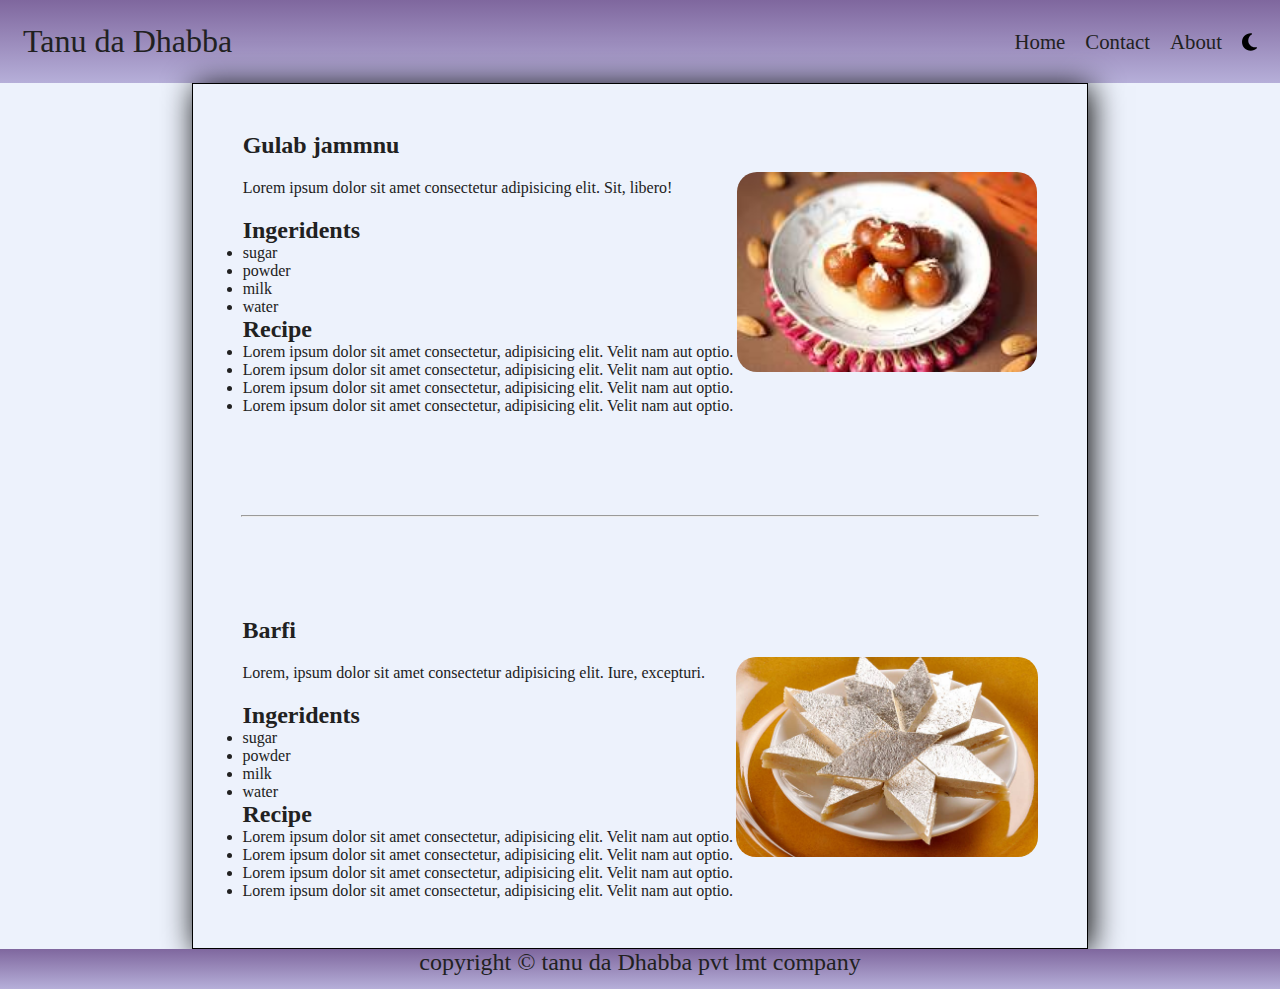
<file: dark-mode/index.html>
<!DOCTYPE html>
<html lang="en">
<head>
    <meta charset="UTF-8">
    <meta name="viewport" content="width=device-width, initial-scale=1.0">
    <title>Dhabba</title>
    <link rel="stylesheet" href="style.css">
</head>
<body>
   
        <div class="container">
           <header>
            <div class="navcontainer">
                <ul id="navlist">
                    <li>
                        <p id="navlogo">Tanu da Dhabba</p>
                    </li>
                    <li>
                        <div id="navitems">
                            <a href="#">Home</a>
                            <a href="#">Contact</a>
                            <a href="#">About</a>
                            <img src="moon-solid.svg" id="icon" alt="">
                        </div>
                      
                    </li>
                </ul>
            </div>
           </header>

           <main>
            <div class="contentbox">
                <!-- item -->
                <section>
                    <div class="item">
                        <div class="leftbox">
                            <!-- heading -->
                             <h2>Gulab jammnu</h2>
                             <p>Lorem ipsum dolor sit amet consectetur adipisicing elit. Sit, libero!</p>
                             <div>
                                <h2>Ingeridents</h2>
                                <ul>
                                 <li>sugar</li>
                                 <li>powder</li>
                                 <li>milk</li>
                                 <li>water</li>
                                </ul>

                                <div>
                                    <h2>Recipe</h2>
                                    <ul>
                                     <li>Lorem ipsum dolor sit amet consectetur, adipisicing elit. Velit nam aut optio.</li>
                                     <li>Lorem ipsum dolor sit amet consectetur, adipisicing elit. Velit nam aut optio.</li>
                                     <li>Lorem ipsum dolor sit amet consectetur, adipisicing elit. Velit nam aut optio.</li>
                                     <li>Lorem ipsum dolor sit amet consectetur, adipisicing elit. Velit nam aut optio.</li>
                                    </ul>
                                </div>
                            
                            </div>
                        </div>
                        <div class="rightbox">
                            <img src="gulab.jfif" alt=""/>
                            <div class="overlay">
                                <span>Click here to buy </span>
                            </div>
                            
                         </div>

                    </div>
                </section>
                <hr>
                    <section>
                        <div class="item">
                            <div class="leftbox">
                                <!-- heading -->
                                 <h2>Barfi</h2>
                                 <p>Lorem, ipsum dolor sit amet consectetur adipisicing elit. Iure, excepturi.</p>
                                 <div>
                                    <h2>Ingeridents</h2>
                                    <ul>
                                     <li>sugar</li>
                                     <li>powder</li>
                                     <li>milk</li>
                                     <li>water</li>
                                    </ul>

                                    <div>
                                        <h2>Recipe</h2>
                                        <ul>
                                         <li>Lorem ipsum dolor sit amet consectetur, adipisicing elit. Velit nam aut optio.</li>
                                         <li>Lorem ipsum dolor sit amet consectetur, adipisicing elit. Velit nam aut optio.</li>
                                         <li>Lorem ipsum dolor sit amet consectetur, adipisicing elit. Velit nam aut optio.</li>
                                         <li>Lorem ipsum dolor sit amet consectetur, adipisicing elit. Velit nam aut optio.</li>
                                        </ul>
    
                                    </div>
                                 
                                 </div>
                                 
                            </div>
                            <div class="rightbox">
                                <img src="barfi.jpg" alt="">
                             </div>
                        </div>
                    </section>
            </div>
        </main>
        <footer>
            <div class="footerbox">
                <p>
                    copyright 	&copy; tanu da Dhabba pvt lmt company
                </p>
            </div>
        </footer>

        </div>
  
<script>
var icon = document.getElementById('icon');

icon.onclick = function(){
    document.body.classList.toggle('dark-theme');
    if(document.body.classList.contains("dark-theme")){
        icon.src = "sun-solid.svg";
    }else{
        icon.src = "moon-solid.svg";
    }
}

</script>
   
   
</body>
</html>
</file>
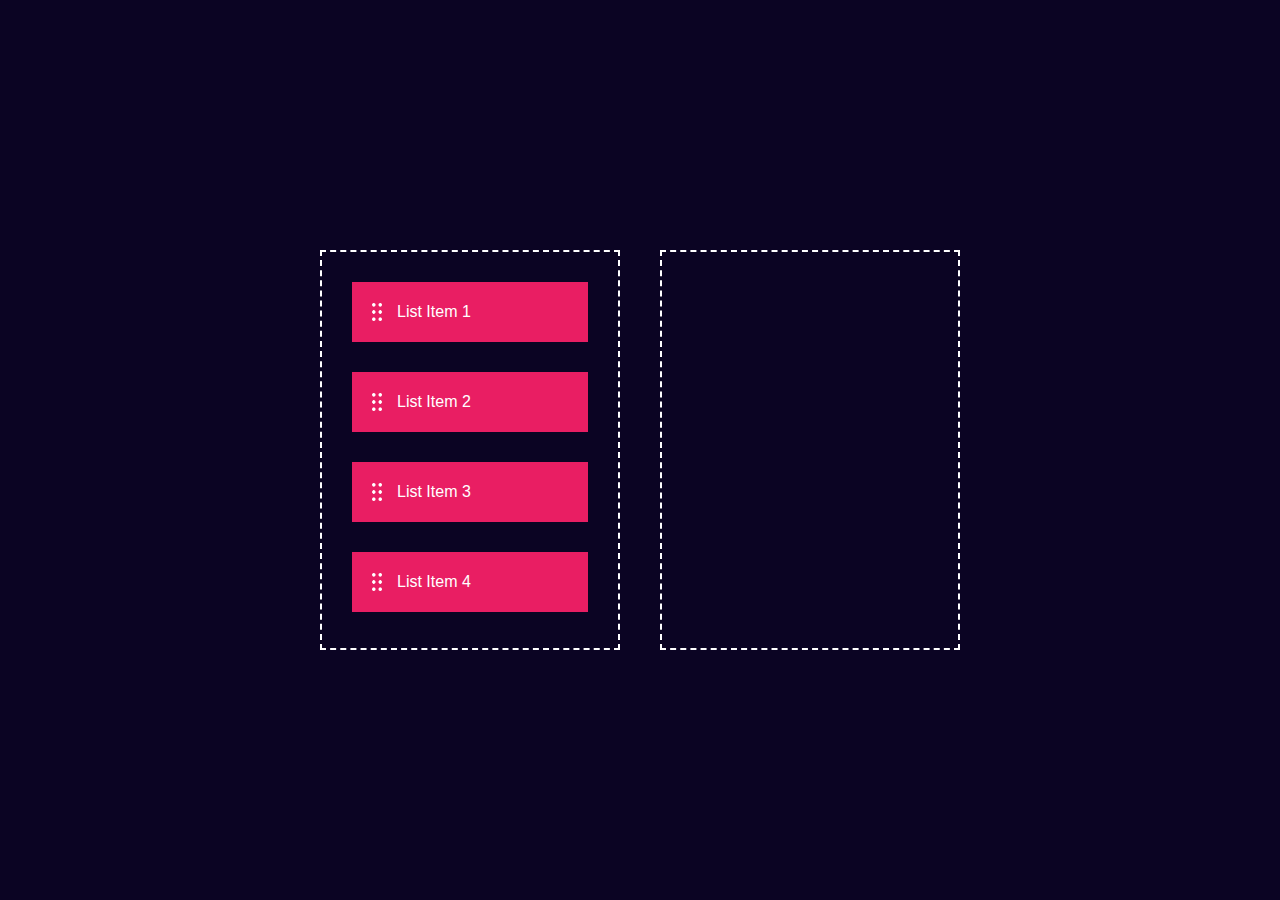
<file: drag-and-drop/index.html>
<!DOCTYPE html>
<html lang="en">
<head>
    <meta charset="UTF-8">
    <meta name="viewport" content="width=device-width, initial-scale=1.0">
    <title>Drag and Drop</title>
    <link rel="stylesheet" href="style.css">
</head>
<body>
    <div class="container">
        <div id="left">
            <div class="list" draggable="true"><img src="drag_drop_icon.png" alt="">List Item 1</div>
            <div class="list" draggable="true"><img src="drag_drop_icon.png" alt="">List Item 2</div>
            <div class="list" draggable="true"><img src="drag_drop_icon.png" alt="">List Item 3</div>
            <div class="list" draggable="true"><img src="drag_drop_icon.png" alt="">List Item 4</div>
        </div>
        <div id="right"></div>

    </div>

    <script>

        let lists = document.getElementsByClassName('list');
        let rigthBox = document.getElementById('right');
        let leftBox = document.getElementById('left');

        for(list of lists){
        list.addEventListener("dragstart", function(e){
            let selected = e.target;

            rigthBox.addEventListener('dragover', function(e){
                e.preventDefault();
            });
            rigthBox.addEventListener('drop',function(e){
                rigthBox.appendChild(selected);
                selected = null;
            });
            leftBox.addEventListener('dragover', function(e){
                e.preventDefault();
            });
            leftBox.addEventListener('drop',function(e){
                leftBox.appendChild(selected);
                selected = null;
            });
        })
        }
    </script>
</body>
</html>
</file>
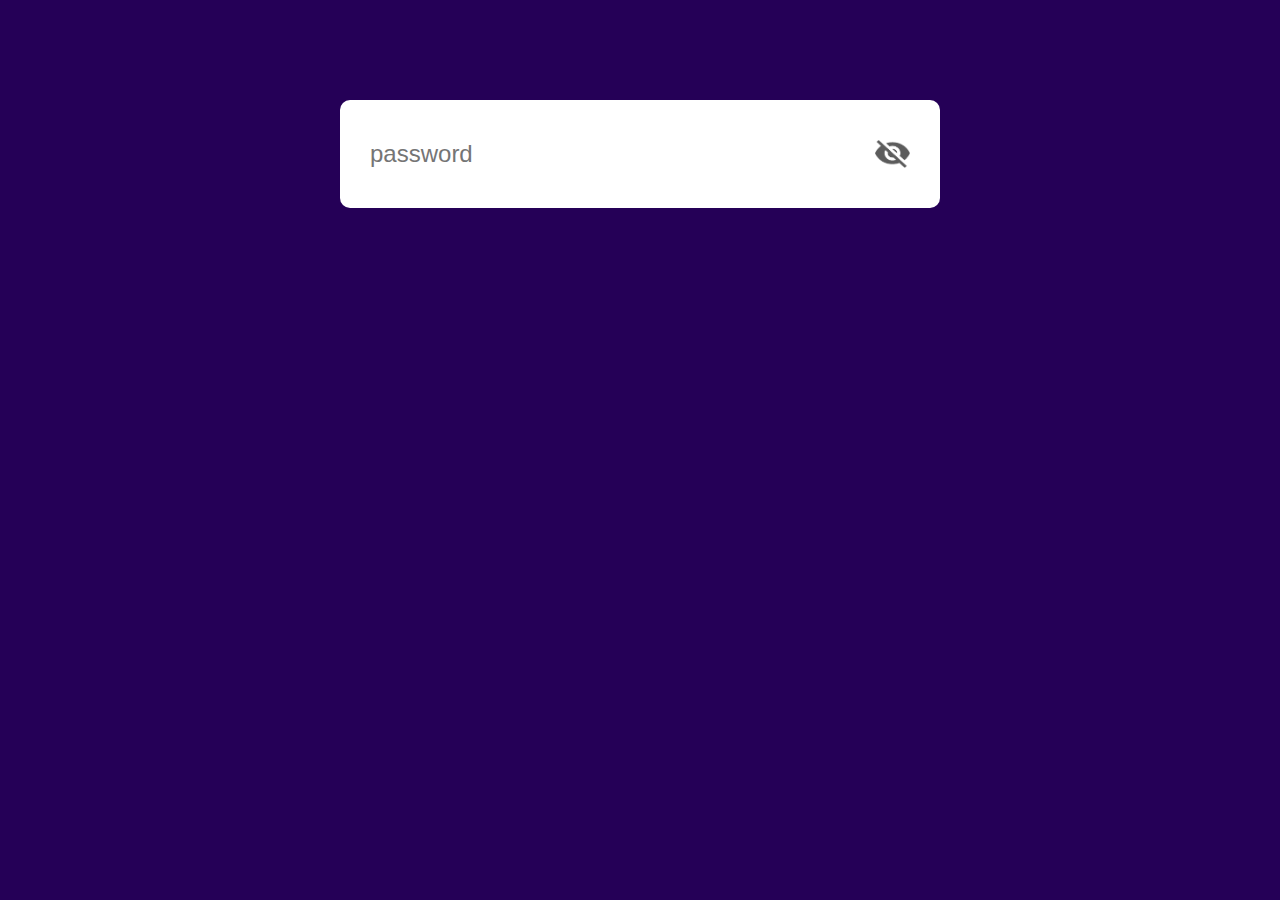
<file: password-show-hide/index.html>
<!DOCTYPE html>
<html lang="en">
<head>
    <meta charset="UTF-8">
    <meta name="viewport" content="width=device-width, initial-scale=1.0">
    <title>Password Show Hide</title>
    <link rel="stylesheet" href="style.css">
</head>
<body>
    <div class="input-box">
        <input type="password" placeholder="password" id="password">
        <img src="eye-close.png" id="eyeicon">
    </div>

    <script>

        let eyeicon = document.getElementById('eyeicon');
        let password = document.getElementById('password');

        eyeicon.onclick = function(){
            if(password.type == "password"){
                password.type = 'text';
                eyeicon.src = 'eye-open.png';
            }else{
                password.type = 'password';
                eyeicon.src = 'eye-close.png';
            }
        }
    </script>
</body>
</html>
</file>
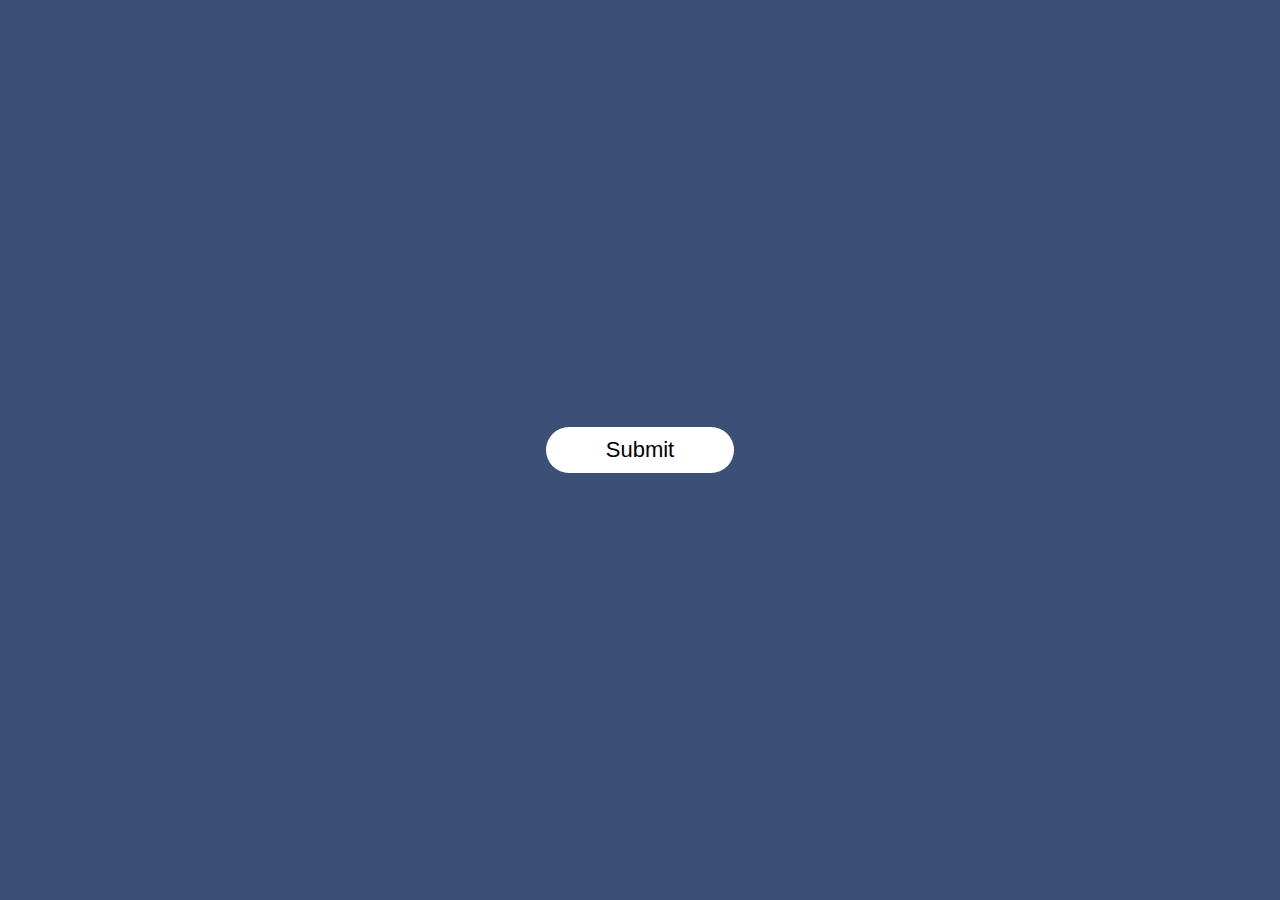
<file: pop-up/index.html>
<!DOCTYPE html>
<html lang="en">
<head>
    <meta charset="UTF-8">
    <meta name="viewport" content="width=device-width, initial-scale=1.0">
    <title>POP-UP Design</title>
    <link rel="stylesheet" href="style.css">
</head>
<body>
    <div class="container">
        <button type="submit" class="btn" onclick="openPopup()">Submit</button>
        <div class="popup" id="popup">
            <img src="check.png" alt="">
            <h2>Thank you</h2>
            <p>Your details has been  successfully submited. Thanks</p>
            <button type="button" onclick="closePopup()">oK</button>
        </div>
    </div>

    <script>
        let popup = document.getElementById("popup");

        function openPopup(){ 
            popup.classList.add("open-popup");
        }
        
        function closePopup(){
            popup.classList.remove("open-popup");
        }
    </script>
</body>
</html>
</file>
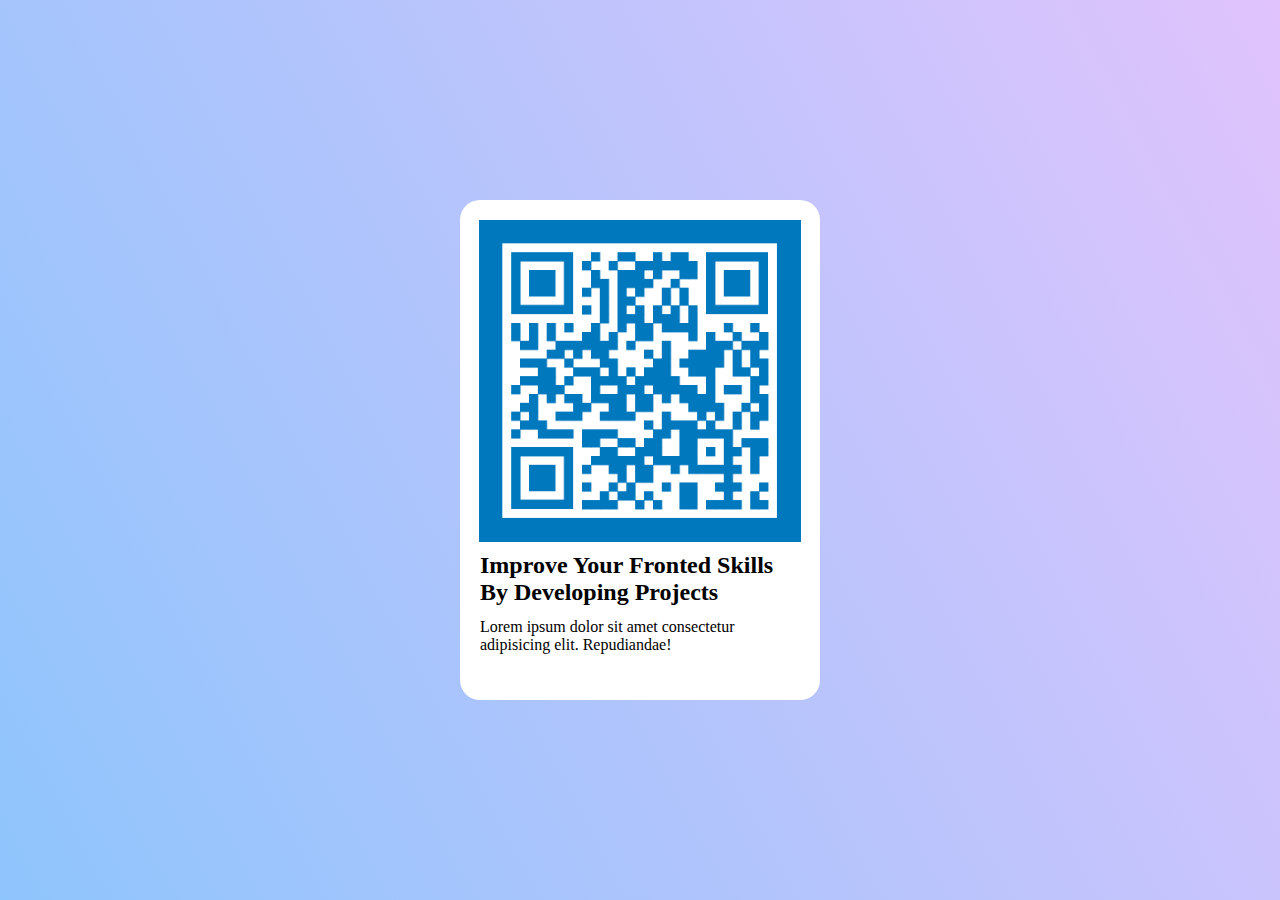
<file: Qr-card-card/index.html>
<!DOCTYPE html>
<html lang="en">
<head>
    <meta charset="UTF-8">
    <meta name="viewport" content="width=device-width, initial-scale=1.0">
    <title>card</title>
    <style>
        *{
            margin: 0;
            padding: 0;
            box-sizing: border-box;
        }
        .container{
            width: 100vw;
            height: 100vh;
           
            background-color: #8EC5FC;
           background-image: linear-gradient(62deg, #8EC5FC 0%, #E0C3FC 100%);
          display: flex;
          justify-content: center;
          align-items: center;

        }
        .card{
            width: 360px;
            height: 500px;
            background-color: white;
            border-radius: 20px;
            display: flex;
            flex-direction: column;
            align-items: center;    
            gap: 30px;
            padding: 20px;     
        }
        .card img{
        height: 70%;
        /* margin-top: -120px; */
            /* border-radius: 20px; */
        }
        .card h2{
            font-weight: bold;
            font-size: 1.5rem;
            margin-top: -20px;
           
            
        }
        .card p{
            /* font-size: 2em; */
            margin-top: -18px;
        }
      
    </style>
</head>
<body>
    <div class="container">
        <div class="card">
<img src="qrcode-border-blue.png" alt=""

>

  <h2>Improve Your Fronted Skills By Developing Projects</h2>
  <p>Lorem ipsum dolor sit amet consectetur adipisicing elit. Repudiandae!</p>

        </div>
    </div>
</body>
</html>
</file>
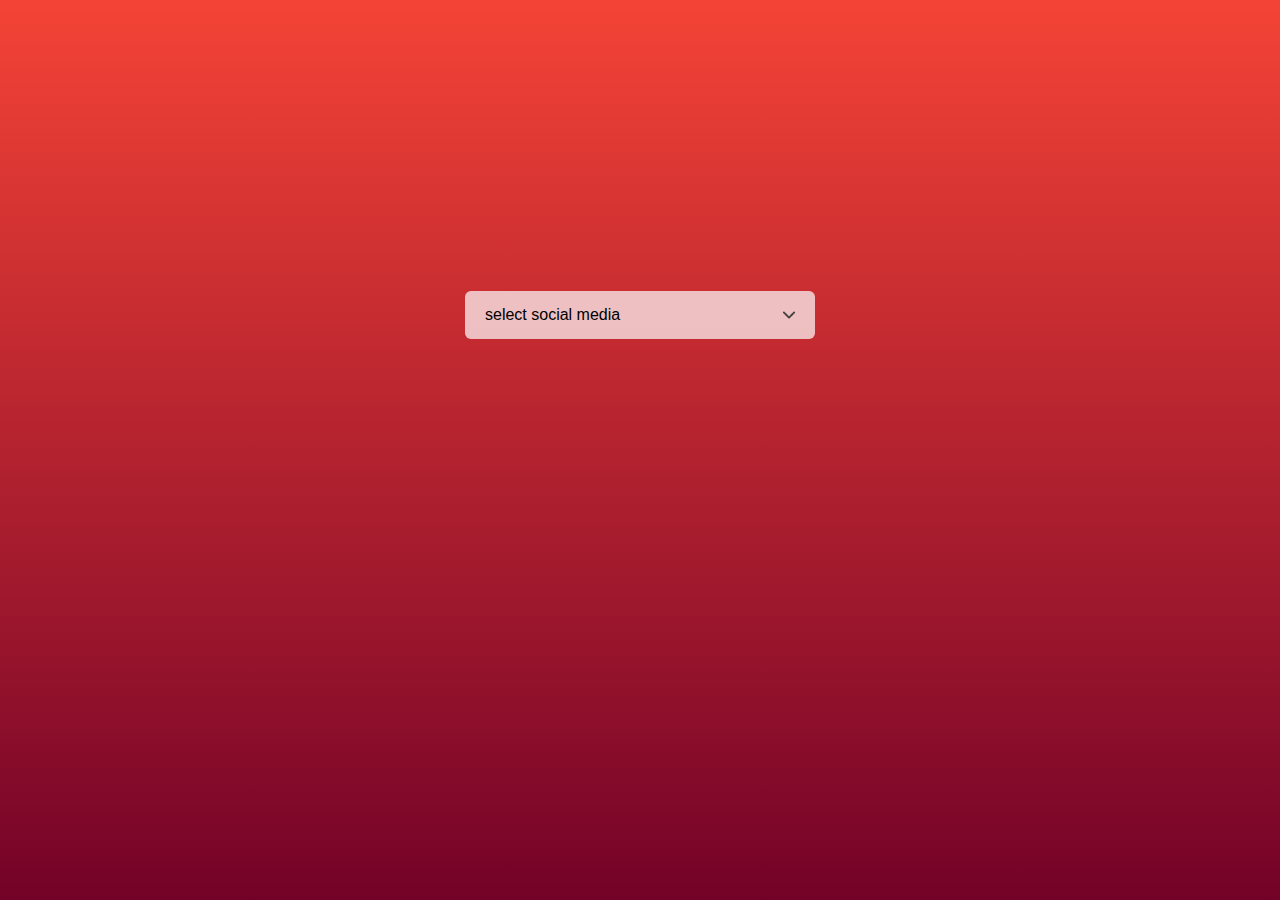
<file: select-menu-drop-down/index.html>
<!DOCTYPE html>
<html lang="en">
<head>
    <meta charset="UTF-8">
    <meta name="viewport" content="width=device-width, initial-scale=1.0">
    <title>Drop-down using javascript</title>
    <link rel="stylesheet" href="style.css">
</head>
<body>
   <div class="hero">
    <div class="selector">
        <div id="selectField">
            <p id="selectText">select social media</p>
            <img src="images/arrow.png" id="arrowIcon">
        </div>
        <ul id="list" class="hide">
       <li class="options">
           <img src="images/facebook.png" alt="">
           <p>Facebook</p>
       </li>
       <li class="options">
           <img src="images/twitter.png" alt="">
           <p>Twitter</p>
       </li>
       <li class="options">
           <img src="images/youtube.png" alt="">
           <p>Youtube</p>
       </li>
       <li class="options">
           <img src="images/whatsapp.png" alt="">
           <p>Whatsapp</p>
       </li>
       <li class="options">
           <img src="images/pinterest.png" alt="">
           <p>Pinterest</p>
       </li>
        </ul>
    </div>
   </div>


    <script>
    let selectField = document.getElementById('selectField');
    let selectText = document.getElementById('selectText');
    let options = document.getElementsByClassName('options');
    let list = document.getElementById('list');
    var arrowIcon = document.getElementById('arrowIcon');


    selectField.onclick = function(){
        list.classList.toggle('hide');
        arrowIcon.classList.toggle('rotate');
    }

    for(option of options){
        option.onclick = function(){
            selectText.innerHTML = this.textContent;
            list.classList.toggle('hide');
            arrowIcon.classList.toggle('rotate');
        }
    }
    </script>
</body>
</html>
</file>
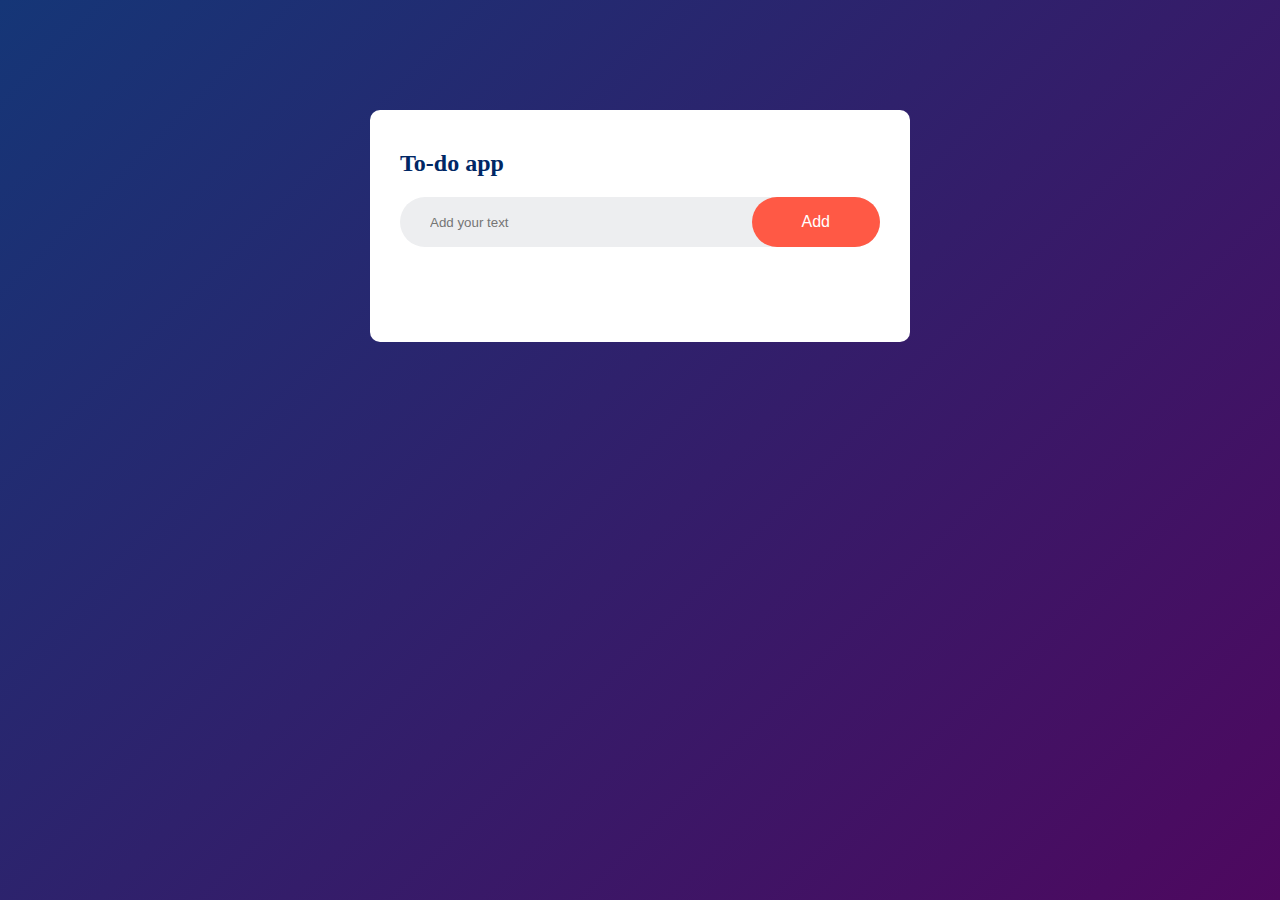
<file: to-do-lists/index.html>
<!DOCTYPE html>
<html lang="en">
<head>
    <meta charset="UTF-8">
    <meta name="viewport" content="width=device-width, initial-scale=1.0">
    <title>To Do Lists</title>
    <link rel="stylesheet" href="style.css">
</head>
<body>
    <div class="container">
        <div class="todo-app">
            <h2>To-do app</h2>
            <div class="row">
                <input type="text" id="input-box" placeholder="Add your text">
                <button onclick="addTask()">Add</button>
            </div>
            <ul id="list-container">
                <!-- <li class="checked">Task 1</li>
                <li>Task 2</li>
                <li>Task 3</li> -->

            </ul>
        </div>
    </div>
     <script src="script.js"></script>
</body>
</html>
</file>
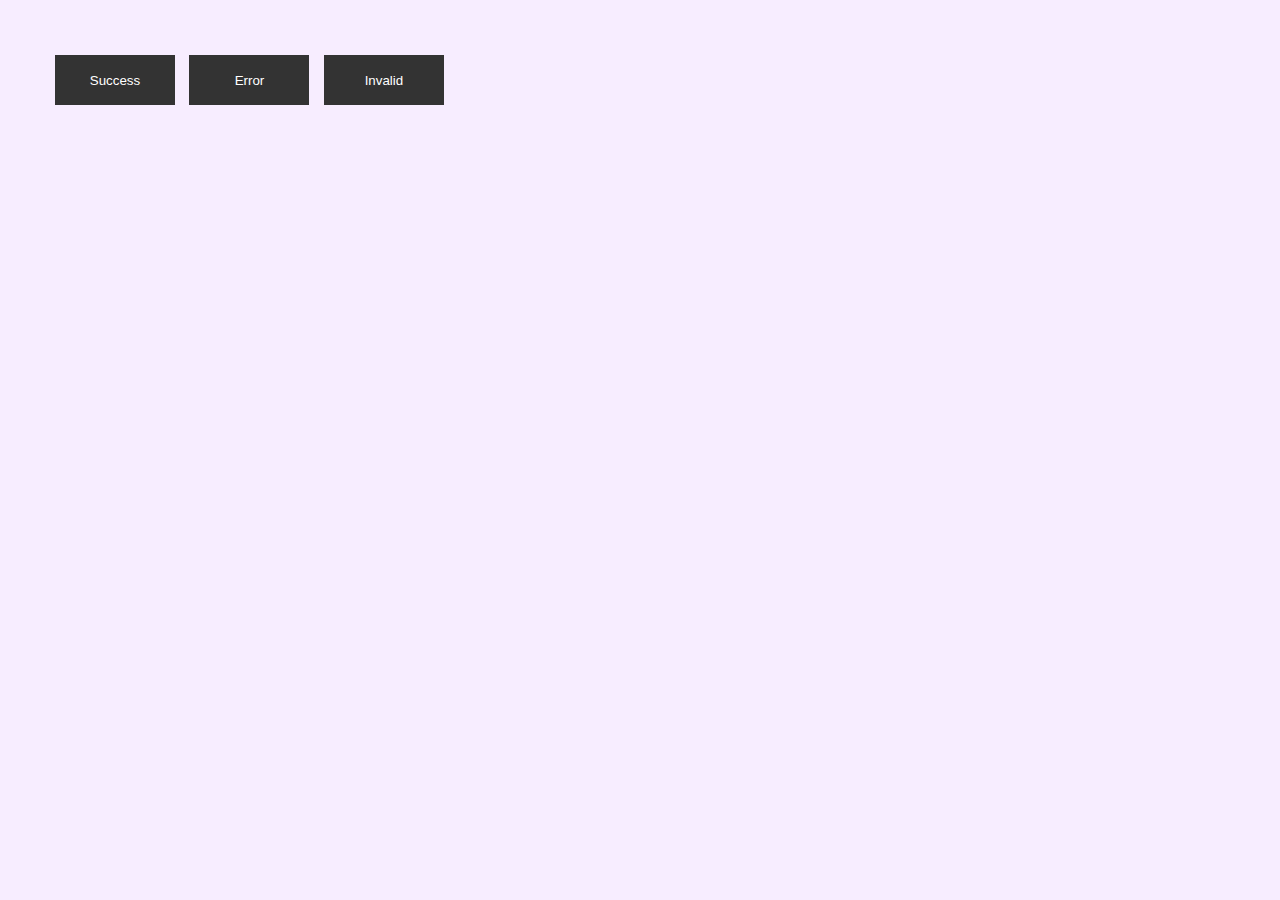
<file: toast-notification/index.html>
<!DOCTYPE html>
<html lang="en">
<head>
    <meta charset="UTF-8">
    <meta name="viewport" content="width=device-width, initial-scale=1.0">
    <title>Toast-Notification</title>
    <link rel="stylesheet" href="style.css">
</head>
<body>
    <div class="buttons">
        <button onclick="showToast(successMsg)" >Success</button>
        <button onclick="showToast(errorMsg)" >Error</button>
        <button onclick="showToast(InvalidMsg)" >Invalid</button>
    </div>
    
    <div id="toastBox"></div>

    <script>

        let toastBox = document.getElementById('toastBox');
        let successMsg = "Successfully submited";
        let errorMsg = "Please try again";
        let InvalidMsg = "Invalid inputs, check again";

        function showToast(msg){
        let toast = document.createElement('div');
        toast.classList.add('toast');
        toast.innerHTML = msg;
        toastBox.appendChild(toast);

        if(msg.includes('error')){
            toast.classList.add('error');
        }
        if(msg.includes('Invalid')){
            toast.classList.add('invalid');
        }

        setTimeout(() => {
            toast.remove();
        }, 6000);

        }
    </script>
</body>
</html>
</file>
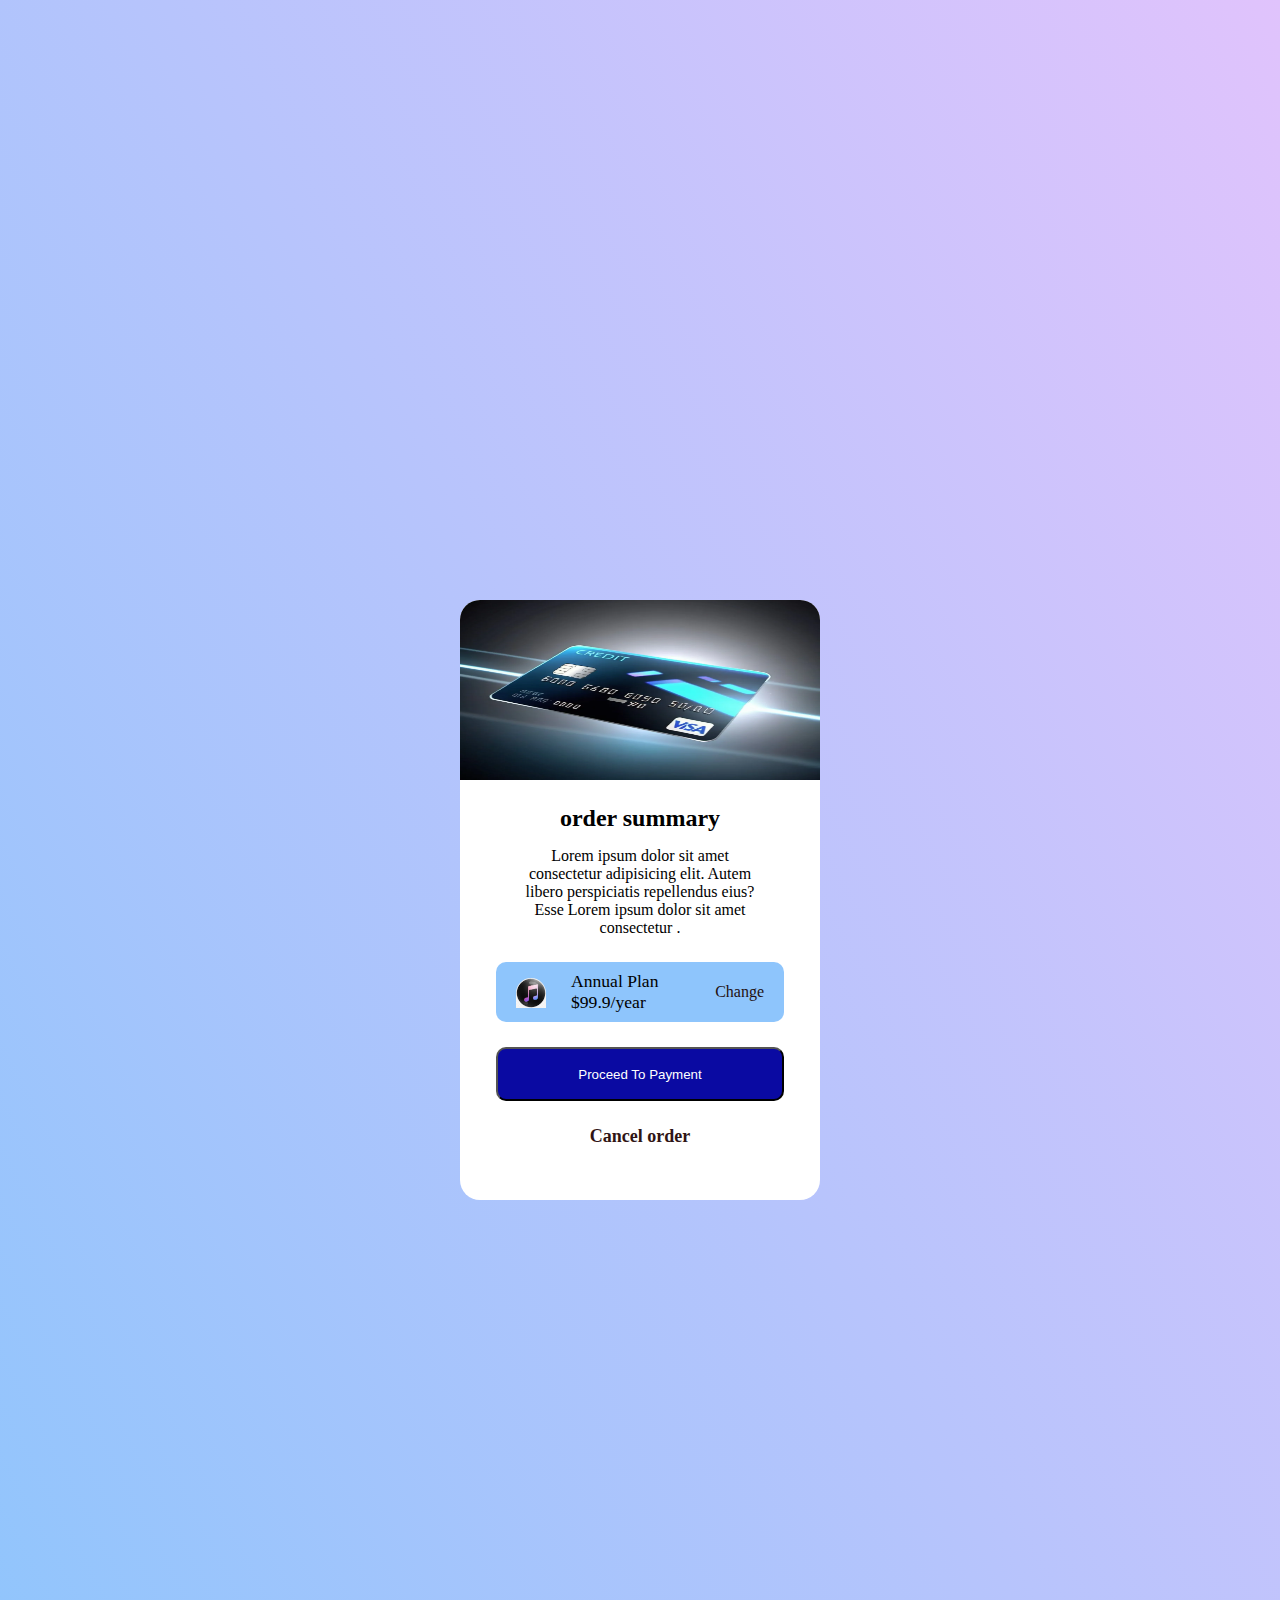
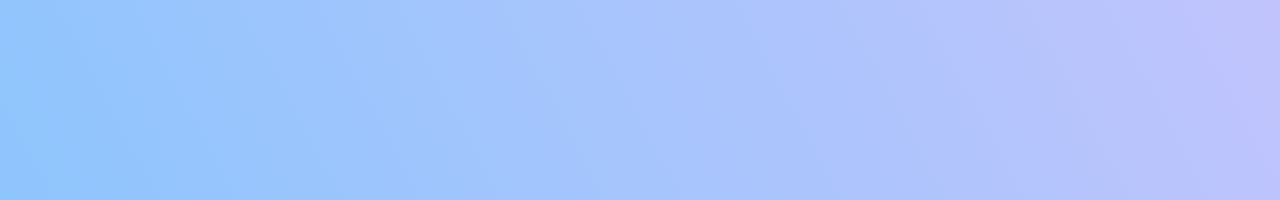
<file: Qr-card-card/card.html>
<!DOCTYPE html>
<html lang="en">
<head>
    <meta charset="UTF-8">
    <meta name="viewport" content="width=device-width, initial-scale=1.0">
    <title>card</title>
    <style>
       *{
            margin: 0;
            padding: 0;
            box-sizing: border-box;
        }
        .container{
            width: 100vw;
            height: 200vh;
           
            background-color: #8EC5FC;
           background-image: linear-gradient(62deg, #8EC5FC 0%, #E0C3FC 100%);
          display: flex;
          justify-content: center;
          align-items: center;

        }
        .card{
            width: 360px;
            height: 600px;
            background-color: white;
            border-radius: 20px;
            display: flex;
            flex-direction: column;
            align-items: center;   
            gap: 25px; 
              
        }
        .card img{
            width: 100%;
        height: 30%;
       border-top-left-radius: 20px;
       border-top-right-radius: 20px;
        }
        .textbox{
            display: flex;
            flex-direction: column;
            align-items: center; 
            text-align: center;
            gap: 15px;
           width: 70%;
    
        }
        .amountbox{
            width: 80%;
            height: 10%;
            background-color: #8EC5FC;
            border-radius: 10px;
            display: flex;
            justify-content: space-between;
            align-items: center;
            padding-right: 20px;
            padding-left: 20px;
        
        }

        .leftbox{
            height: 90%;
            display: flex;
            gap: 25px;
            margin-top: 5%;


        }
        #imgbox{
            height: 100px;
            margin-top: 5%;
        }
        .rightbox a{
            text-decoration: none;
            color: rgb(35, 16, 16);
        }
        #textamountbox{
            font-size: 1.1rem;
        }
        #payment{
            width: 80%;
            height: 9%;
            border-radius: 10px;
            background-color: rgb(10, 10, 162);
            color: white;
        }
        .cancelbox a{
            text-decoration: none;
            color: rgb(48, 21, 21);
            font-weight: bold;
            font-size: large;
        }
    
    </style>
</head>
<body>
<div class="container">
        <div class="card">
      <img src="card.webp" alt="">
   <div class="textbox">
    <h2>order summary</h2>
       <p>Lorem ipsum dolor sit amet consectetur adipisicing elit. Autem libero perspiciatis repellendus eius? Esse Lorem ipsum dolor sit amet consectetur .</p>

  </div>

     <div class="amountbox">
      <div class="leftbox">

        <div id="imgbox">
      <img src="music.jfif" alt="">
        </div>

        <div id="textamountbox">
            <p>
                Annual Plan
              
            </p>
            <p>  $99.9/year</p>
        </div>

      </div>
      <div class="rightbox">
        <a href="#">Change</a>
      </div>
    </div>

        <button id="payment">
          Proceed To Payment
         </button>

     <div class="cancelbox">
    <a href="#">Cancel order</a>
    </div>

  
        </div>
    </div>
</body>
</html>
</file>
<file: dark-mode/style.css>
*{
    margin: 0;
    padding: 0;
    box-sizing: border-box;
}

:root{
    --primary--color: #edf2fc;
    --secondary--color: #212121;
}

.dark-theme{
    --primary--color: #000106;
    --secondary--color: #fff;
}

body{
    width: 100%;
    background-color: var(--primary--color);   
    /* background-image: linear-gradient(to top, #cfd9df 0%, #e2ebf0 100%); */
    

    color: var(--secondary--color);
}



.container{
   height: 100vh;
   width: 100vw;
   overflow-x: none;
    
}
nav{
    width: 100%;
    padding-right: 3rem; 
}
#icon{
    width: 15px;
    cursor: pointer;
}

.navcontainer{
    width: 100vw;
    /* background-color: rgb(137, 137, 209); */
    background-color: var(--primary--color);
    background-image: linear-gradient(0deg, #b6afd9 0%, #7f679e 100%);
    
    min-height: 70px;
    display:flex;
    justify-content: center;
    align-items: center;
}


#navlist{
    width: 100%;
    margin: 23px;
    list-style: none;
  font-size: 1.3rem;
  display:flex;
  justify-content: space-between;
  align-items: center;
}
#navlogo{
    font-size: 2rem;
}
a{
    text-decoration: none;
    color:var(--secondary--color);
}
#navitems{
    display: flex;
    gap: 20px;
}

.footerbox{
    background-color: var(--primary--color);
    background-image: linear-gradient(0deg, #b6afd9 0%, #7f679e 100%);
    
   
    width: 100%;
    text-align: center;
    min-height: 40px;
}
.footerbox p{
    color: var(--secondary--color);
    font-size: 1.5rem;
}
.contentbox{
    width: 70%;
    background-color: var(--primary--color);
    color: var(--secondary--color);
    border: 1px solid black;
    margin: auto;
    display: flex;
    flex-direction: column;
    gap: 100px;
    padding: 3rem;
    box-shadow: 3px 3px 30px black;
}
.item{
    display: flex;
   justify-content: space-around;
   align-items: center;
}
.rightbox{
    position: relative;
    overflow: hidden;
    transition: all 10s linear 0s;
}
.rightbox img{
    height: 200px;
    border-radius: 20px;
    transition: all 0.6s linear 0s;
}
.rightbox:hover{
    transform: scale(1.5rem);
    
}

.leftbox {
   display: flex;
  flex-direction: column;
  gap: 20px;
}
.leftbox h2{
    font-size: 1.5rem;

}
.rightbox .overlay{
    position: absolute;
    top: 0;
    left: 0;
    height: 100%;
    width: 100%;
    background-color: var(--primary--color);
  border-radius: 20px;
    display: flex;
    justify-content: center;
    align-items: center;
    opacity: 0;
    transition: all 0.5s linear 0s;
}
.rightbox:hover .overlay{
    opacity: 1;
    border-radius: 20px;
}
.rightbox .overlay span{
    color: var(--secondary--color);
    font-size: 1.2rem;
}
</file>
<file: drag-and-drop/style.css>
*{
    margin: 0;
    padding: 0;
    box-sizing: border-box;
    font-family: 'poppins', sans-serif;
}
.container{
    width: 100%;
    min-height: 100vh;
    background: #0b0423;
    display: flex;
    align-items: center;
    justify-content: center;
}
#left, #right{
    width: 300px;
    min-height: 400px;
    margin: 20px;
    border: 2px dashed #fff;
}
.list{
    background: #e91e63;
    height: 60px;
    margin: 30px;
    color: #fff;
    display: flex;
    align-items: center;
    cursor: grab;
}
.list img{
    width: 10px;
    margin-right: 15px;
    margin-left: 20px;
}
</file>
<file: password-show-hide/style.css>
*{
    margin: 0;
    padding: 0;
    font-family: 'Poppins', sans-serif;
    box-sizing: border-box;
}
body{
    background: #250057;
}
.input-box{
    background: #fff;
    width: 90%;
    max-width: 600px;
    margin: 100px auto 0;
    border-radius: 10px;
    padding: 30px;
    display: flex;
    align-items: center;
}
.input-box input{
    width: 100%;
    padding: 10px 0;
    border: 0;
    outline: 0;
    font-size: 24px;
    color: #555;
}
.input-box img{
    width: 35px;
    cursor: pointer;
}
</file>
<file: pop-up/style.css>
*{
    margin: 0;
    padding: 0;
    box-sizing: border-box;
    font-family: 'poppins', sans-serif;
}
.container{
    width: 100%;
    height: 100vh;
    background: #3c5077;
    display: flex;
    align-items: center;
    justify-content: center;
}
.btn{
    padding: 10px 60px;
    background: #fff;
    border: 0;
    outline: none;
    cursor: pointer;
    border-radius: 30px;
    font-size: 22px;
    font-weight: 500; 
}
.popup{
    width: 400px;
    background: #fff;
    border-radius: 6px;
    position: absolute;
    top: 0%;
    left: 50%;
    transform: translate(-50%, -50%) scale(0.1);
    text-align: center;
    padding: 0 30px 30px;
    color: #333;
    visibility: hidden;
    transition: transform 0.4s, top 0.4s;
}
.open-popup{
    visibility: visible;
    top: 50%;
    transform: translate(-50%, -50%) scale(1);

}
.popup img{
    width: 100px;   
    margin-top: -50px;
    border-radius: 50%;
    box-shadow: 0 2px 5px rgba(0, 0, 0, 0.2);
  
}
.popup h2{
    font-size: 38px;
    font-weight: 500;
    margin: 30px 0 10px;
}
.popup button{
    width: 100%;
    margin-top: 50px;
    padding: 10px 0;
    background: #43bf16;
    color: #fff;
    border: 0;
    outline: none;
    font-size: 18px;
    border-radius: 4px;
    cursor: pointer;
    box-shadow: 0 5px 5px rgba(0, 0, 0, 0.2);

}
</file>
<file: select-menu-drop-down/style.css>
*{
    margin: 0;
    padding: 0;
    box-sizing: border-box;
    font-family: 'poppins', sans-serif;
}
.hero{
    width: 100;
    height: 100vh;
    background-image: linear-gradient(#f44336, #730228);
    display: flex;
    align-items: center;
    justify-content: center;
}
.selector{
    width: 350px;
}
#selectField{
    width: 100%;
    padding: 15px 20px;
    margin-bottom: 30px;
    box-sizing: border-box;
    background: rgba(255, 255, 255, 0.7);
    border-radius: 6px;
    display: flex;
    align-items: center;
    justify-content: space-between;
    cursor: pointer;
}
#selectField img{
    width: 12px;
    transition: transform 0.5s;
}
#list{
    width: 100%;
    background: rgba(255, 255, 255, 0.7);
    border-radius: 6px;
    overflow: hidden;
}
.options{
    width: 100%;
    padding: 15px 70px 15px 70px;
    list-style: none;
    cursor: pointer;
    box-sizing: border-box;
    position: relative;
}
.options img{
    width: 25px;
    position: absolute;
    top: 12px;
    left: 25px;
}
.options:hover{
        background: rgba(255, 255, 255, 0.7);
}
.hide{
    visibility: hidden;
}
.rotate{
    transform: rotate(180deg);
}
</file>
<file: to-do-lists/style.css>
*{
    margin: 0;
    padding: 0;
    box-sizing: border-box;
}
.container{
    width: 100%;
    min-height: 100vh;
    background: linear-gradient(135deg, #153677,#4e085f);
    padding: 10px;
}
.todo-app{
    width: 100%;
    max-width: 540px;
    background: #fff;
    margin: 100px auto 20px;
    padding: 40px 30px 70px;
    border-radius: 10px;
}
.todo-app h2{
    color: #002765;
    display: flex;
    align-items: center;
    margin-bottom: 20px;
}
.row{
    display: flex;
    align-items: center;
    justify-content: space-between;
    background: #edeef0;
    border-radius: 30px;
    padding-left: 20px;
    margin-bottom: 25px;
}
input{
    flex: 1;
    border: none;
    outline: none;
    background: transparent;
    padding: 10px;
}
button{
    border: none;
    outline: none;
    padding: 16px 50px;
    background: #ff5945;
    color: #fff;
    font-size: 16px;
    cursor: pointer;
    border-radius: 40px;
}

ul li{
    list-style: none;
    font-size: 17px;
    padding: 12px 8px 12px 50px;
    user-select: none;
    cursor: pointer;
    position: relative;
}
ul li::before{
    content: '';
    position: absolute;
    height: 28px;
    width: 28px;
    border-radius: 50%;
    background-image: url(images/unchecked.png);
    background-size: cover;
    background-position: center;
    top: 12px;
    left: 8px;
}
ul li.checked{
    color: #555;
    text-decoration: line-through;
}
ul li.checked::before{
    background-image: url(images/tick-sign.png);
}
 
ul li span {
    position: absolute;
    right: 0;
    top: 5px;
    width: 40px;
    height: 40px;
    font-size: 22px;
    color: #555;
    line-height: 40px;
    text-align: center;
    border-radius: 50%;
}
ul li span:hover{
    background: #edeef0;
}
</file>
<file: toast-notification/style.css>
*{
    margin: 0;
    padding: 0;
    font-family: 'Poppins', sans-serif;
    box-sizing: border-box;
}
body{
    background: #f7edff;
}
.buttons{
    margin: 50px;
}
.buttons button{
    background: #333;
    color: #fff;
    border: 0;
    outline: 0;
    width: 120px;
    height: 50px;
    margin: 5px;
}
#toastBox{

    position: absolute;
    bottom: 30px;
    right: 30px;
    display: flex;
    align-items: flex-end;
    flex-direction: column;
    overflow: hidden;
    padding: 20px;
}
.toast{
    width: 400px;
    height: 80px;
    background: #fff;
    font-weight: 500;
    margin: 15px 0;
    box-shadow: 0 0 20px rgba(0,0,0,0.3);
    display: flex;
    align-items: center;
    position: relative;
    transform: translatex(100%);
    animation: moveleft 0.5s linear forwards;

}
@keyframes moveleft {
    100%{
        transform: translatex(0);
    }
}
.toast i {
    margin: 0 20px;
    font-size: 35px;
    color: green;
}
.toast.error i{
    color: red;
}
.toast.invalid i{
 color: green;
}
.toast::after{
 content: '';
 position: absolute;
 left: 0;
 bottom: 0;
 width: 100%;
 height: 5px;
 background: green;
 animation: anim 5s linear forwards;
}
@keyframes anim {
    100%{
        width: 0;
    }
}
.toast.error::after{
    background: red;
}
.toast.invalid::after{
    background: orange;
}
</file>
